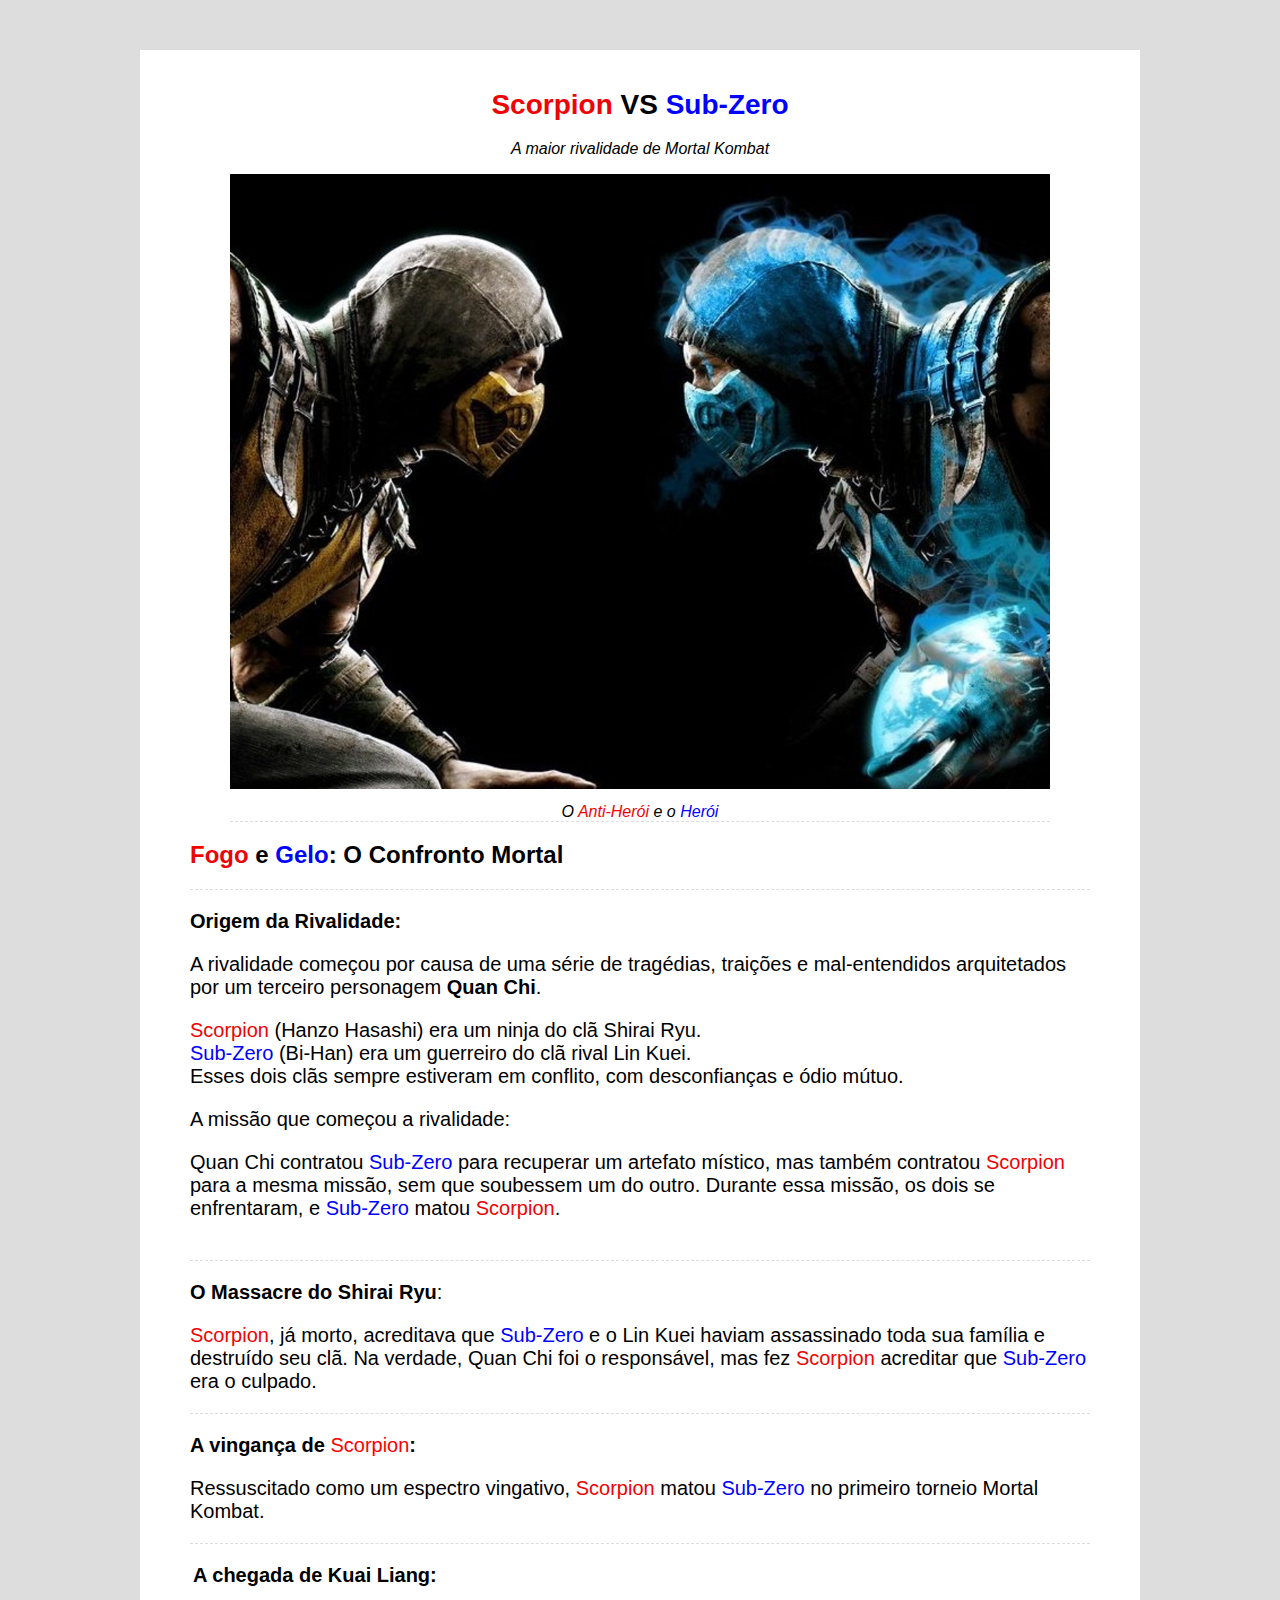
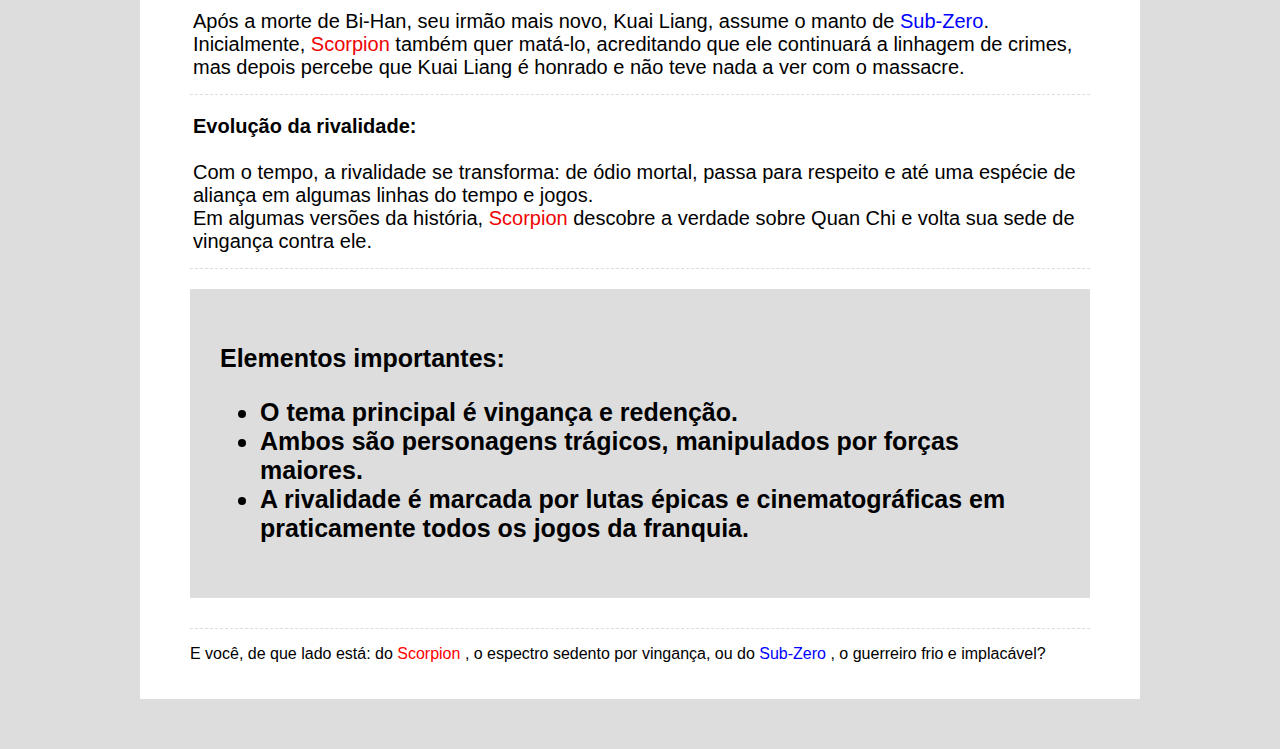
<file: index.html>
<!DOCTYPE html>
<html lang="pt-br">

<head>
  <meta charset="UTF-8" />
  <meta name="viewport" content="width=device-width, initial-scale=1.0" />
  <title>Scorpion VS Sub-Zero</title>
  <link rel="stylesheet" href="css/style.css" />
  <link href="https://fonts.googleapis.com/css2?family=Oswald&display=swap" rel="stylesheet" />
  <link rel="icon" href="img/mortal_kombat_logo_2_by_llexandro-d9gpghl-1296153847.png" type="image/x-icon" />
</head>

<body>

  <div class="container">


    <h1 class="header"><span class="sc_1">Scorpion</span> VS <span class="sb_1">Sub-Zero</span></h1>

    <p class="sub-title">A maior rivalidade de Mortal Kombat</p>

    <figure class="image">
      <img src="img/mortal-kombat-x-dialogo-hilariante-scorpion-sub-zero-1430122881452.webp"
        alt="Scorpion e Sub-Zero encarando-se">
      <figcaption>O <span class="sc_1">Anti-Herói</span> e o <span class="sb_1">Herói</span> </figcaption>
    </figure>

    <h2 class="title-paragraph-1"><span class="sc_1">Fogo</span> e <span class="sb_1">Gelo</span>: O Confronto Mortal
    </h2>

    <div class="main-paragraph">
      <span class="bold">Origem da Rivalidade:</span>
      <p>A rivalidade começou por causa de uma série de tragédias,
        traições e mal-entendidos arquitetados por um
        terceiro personagem <span class="bold">Quan Chi</span>.
      </p>

      <p><span class="sc_1">Scorpion</span> (Hanzo Hasashi) era um ninja do clã Shirai Ryu.<br>
        <span class="sb_1">Sub-Zero</span> (Bi-Han) era um guerreiro do clã rival Lin Kuei.<br>
        Esses dois clãs sempre estiveram em conflito, com desconfianças e ódio mútuo.
      </p>

      <p class="missao">A missão que começou a rivalidade:</p>
      <p class="missao_1">Quan Chi contratou <span class="sb_1">Sub-Zero</span> para recuperar um artefato místico, mas
        também
        contratou <span class="sc_1">Scorpion</span> para a mesma missão, sem que soubessem um do outro.
        Durante essa missão, os dois se enfrentaram, e <span class="sb_1">Sub-Zero</span> matou <span
          class="sc_1">Scorpion</span>.
      </p>
    </div>

    <div class="text_1">
      <p><span class="bold">O Massacre do Shirai Ryu</span>:</p>
      <p><span class="sc_1">Scorpion</span>, já morto, acreditava que <span class="sb_1">Sub-Zero</span> e o Lin Kuei
        haviam assassinado toda sua família e destruído seu
        clã.
        Na verdade, Quan Chi foi o responsável, mas fez <span class="sc_1">Scorpion</span> acreditar que <span
          class="sb_1">Sub-Zero</span> era o culpado.</p>
    </div>

    <div class="text_2">
      <p><span class="bold">A vingança de <span class="sc_2">Scorpion</span>:</span></p>
      <p>Ressuscitado como um espectro vingativo, <span class="sc_1">Scorpion</span> matou <span
          class="sb_1">Sub-Zero</span> no primeiro torneio Mortal Kombat.</p>
    </div>

    <div class="text_3">
      <blockquote>
        <span class="bold">A chegada de Kuai Liang:</span>
        <br />
        <br />
        Após a morte de Bi-Han, seu irmão mais novo, Kuai Liang, assume o manto de <span
          class="sb_1">Sub-Zero</span>.<br />
        Inicialmente, <span class="sc_1">Scorpion</span> também quer matá-lo, acreditando que ele continuará a
        linhagem
        de crimes, mas depois
        percebe que Kuai Liang é honrado e não teve nada a ver com o massacre.
      </blockquote>
    </div>

    <div class="text_4">
      <blockquote>
        <span class="title_9">Evolução da rivalidade:</span><br />
        <br />
        Com o tempo, a rivalidade se transforma: de ódio mortal, passa para respeito e até uma espécie de aliança em
        algumas linhas do tempo e jogos.<br />
        Em algumas versões da história, <span class="sc_1">Scorpion</span> descobre a verdade sobre Quan Chi e volta
        sua
        sede de vingança contra
        ele.
      </blockquote>
    </div>


    <div class="text_5">
      <p>Elementos importantes:</p>
      <ul>
        <li>O tema principal é vingança e redenção.</li>
        <li>Ambos são personagens trágicos, manipulados por forças maiores.</li>
        <li>A rivalidade é marcada por lutas épicas e cinematográficas em praticamente todos os jogos da franquia.
        </li>
      </ul>
    </div>

    <div class="text_6">
      <p>E você, de que lado está: do
        <a class="link-sem-sublinhado" href="https://pt.wikipedia.org/wiki/Scorpion_(Mortal_Kombat)" target="_blank">
          <span class="sc_2">Scorpion</span>
        </a>
        , o espectro sedento por vingança, ou do

        <a class="link-sem-sublinhado" href="https://pt.wikipedia.org/wiki/Sub-Zero" target="_blank">
          <span class="sb_1">Sub-Zero</span></a>
        , o guerreiro frio e implacável?
      </p>
    </div>

  </div>
</body>

</html>
</file>
<file: css/style.css>
html {
  font-family: Helvetica;
  background-color: #ddd;
}

.container {
  max-width: 900px;
  background-color: #fff;
  position: relative;
  margin: 50px auto;
  padding: 20px 50px;
}

.sc_1 {
  color: rgb(238, 4, 4);
}

.sc_2 {
  color: red;
  font-weight: normal;
}

.sb_1 {
  color: blue;
}

.link-sem-sublinhado {
  text-decoration: none;
}

.bold {
  font-weight: bold;
}

.header {
  text-align: center;
  font-size: 28px;
  font-family: Verdana, Geneva, Tahoma, sans-serif;
}

.image figcaption {
  font-style: italic;
  text-align: center;
}

.title-paragraph-1 h2 {
  font-weight: bold;
  text-align: center;
  font-size: 35px;
  font-family: "Oswald", sans-serif;
}

.sub-title {
  font-style: italic;
  text-align: center;
}

.image {
  text-align: center;
  border-bottom: 1px dashed#ddd;
}

.image img {
  max-width: 100%;
  height: auto;
}

.image figcaption {
  margin-top: 10px;
}

.main-paragraph {
  padding: 20px 0;
  margin: 20px 0;
  border-top: 1px dashed #ddd;
  border-bottom: 1px dashed #ddd;
  font-size: 20px;
}

.text_1 {
  border-bottom: 1px dashed #ddd;
  font-size: 20px;
}

.text_2 {
  border-bottom: 1px dashed #ddd;
  font-size: 20px;
}

.text_3 blockquote,
.text_4 blockquote {
  display: block;
  margin: 10px 0; /* Margem apenas vertical */
  padding: 10px 3px 15px; /* Padding interno */
  font-size: 20px;
  text-align: left;
  border-bottom: 1px dashed #ddd;
}

.text_5 {
  margin-top: 20px;
  background-color: #ddd;
  padding: 30px;
  font-size: 25px;
  text-align: left;
  font-weight: bold;
}

.text_6 {
  border-top: 1px dashed #ddd;
  margin-top: 30px;
}

.title_9 {
  font-weight: bold;
}
</file>
